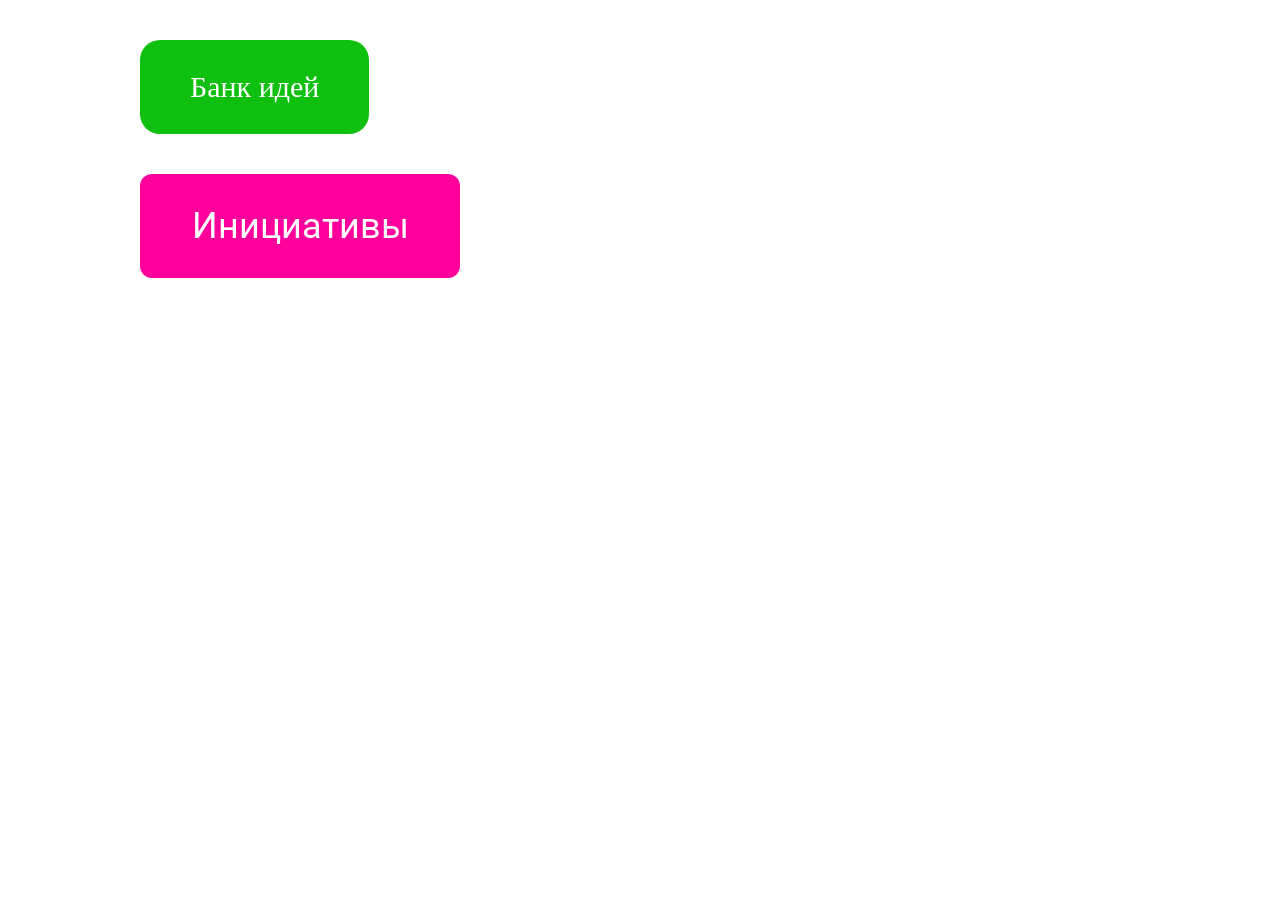
<file: frontend/index.html>
<!DOCTYPE html>
<html lang="en">
<head>
  <meta charset="UTF-8">
  <meta name="viewport" content="width=device-width, initial-scale=1.0">
  <title>Банк идей</title>
  <link rel="stylesheet" href="style.css">
  <link rel="preconnect" href="https://fonts.googleapis.com">
<link rel="preconnect" href="https://fonts.gstatic.com" crossorigin>
<link href="https://fonts.googleapis.com/css2?family=Roboto:ital,wght@0,100..900;1,100..900&display=swap" rel="stylesheet">
</head>
<body>
  <!-- <script src="index.js"></script> -->
    <header class="header_main">
          <div>
              <nav class="header_nav">
                  <p class="name">Банк идей</p>
              </nav>
          </div>
    </header>
    <main>
        <section class="inicitivi">
          <div class="conteiner">
            <a href="iniciativi.html", class="iniciativi_perehod">Инициативы</a>
          </div>
        </section>
    </main>
</body>
</html>
</file>
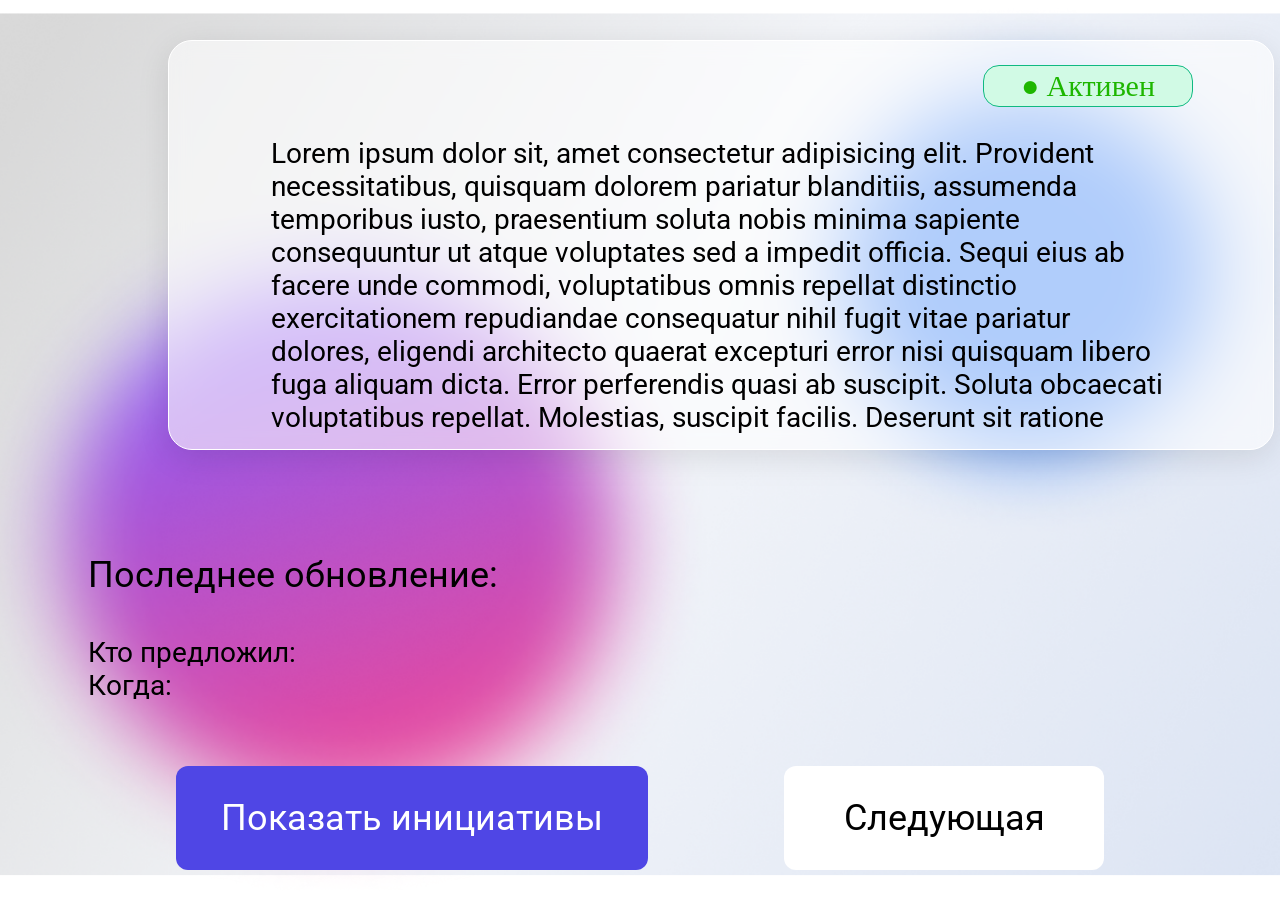
<file: frontend/iniciativi.html>
<!DOCTYPE html>
<html lang="en">
<head>
    <meta charset="UTF-8">
    <meta name="viewport" content="width=device-width, initial-scale=1.0">
    <link rel="stylesheet" href="style.css">
    <title>Инициативы</title>
    <link rel="preconnect" href="https://fonts.googleapis.com">
<link rel="preconnect" href="https://fonts.gstatic.com" crossorigin>
<link href="https://fonts.googleapis.com/css2?family=Roboto:ital,wght@0,100..900;1,100..900&display=swap" rel="stylesheet">
</head>
<body class="body_iniciativi">
    <header class="header_iniciativi">
        <div class="header_div_iniciativi">
            <nav class="header_nav_iniciativi">
                <nav class="nav_activ_iniciativi">
                    <p class="p_activ_iniciatici">● Активен</p>
                </nav>
                <nav class="nav_p_iniciativi">
                    <p class="p_iniciativi">
                    Lorem ipsum dolor sit, amet consectetur adipisicing elit. Provident necessitatibus, quisquam dolorem pariatur blanditiis, assumenda temporibus iusto, praesentium soluta nobis minima sapiente consequuntur ut atque voluptates sed a impedit officia. Sequi eius ab facere unde commodi, voluptatibus omnis repellat distinctio exercitationem repudiandae consequatur nihil fugit vitae pariatur dolores, eligendi architecto quaerat excepturi error nisi quisquam libero fuga aliquam dicta. Error perferendis quasi ab suscipit. Soluta obcaecati voluptatibus repellat. Molestias, suscipit facilis. Deserunt sit ratione labore modi numquam a minus consequatur fugit rem possimus eveniet odio et eius quod repellendus mollitia, repellat itaque quae aut blanditiis eaque! Cumque eos incidunt eius culpa maxime voluptates praesentium quos ipsam similique. Enim harum obcaecati nesciunt perspiciatis fugit reprehenderit illo iste animi, magni omnis esse, quaerat ipsa eligendi! Ipsa et repellendus expedita a soluta quia ad harum laboriosam deserunt? Laboriosam nisi molestias tempore necessitatibus earum fuga iste. Dolor recusandae repudiandae eius eos consequatur. Perspiciatis amet commodi rem eum debitis corporis. Consequuntur ex fugiat tempora asperiores quae mollitia cum blanditiis vel unde! Odit cupiditate ipsum corrupti, dolorum atque voluptate, odio distinctio mollitia minus aliquam soluta neque velit accusantium fuga non eaque. Fugiat doloribus vel corrupti amet, aspernatur natus ea ipsa et fugit laborum molestias enim architecto iste explicabo eius. Rerum accusantium, obcaecati sapiente delectus odit a non! Vitae sequi, asperiores laborum cumque eligendi quae facere totam quisquam eveniet aperiam consequuntur! Nulla, beatae ratione? Saepe eos tempora natus necessitatibus maiores ducimus alias pariatur cupiditate molestiae. Aut sit nostrum maxime praesentium cupiditate eius cumque? Optio nisi voluptas, debitis tempora distinctio sit excepturi ea sapiente quidem cupiditate officiis, voluptatem pariatur veniam ipsam quasi. Aperiam, sapiente doloremque error repudiandae commodi rerum. Voluptas, minus perferendis soluta iste rem ullam modi atque reiciendis ad hic sunt veniam excepturi dignissimos nulla sint tenetur nihil facere quisquam, quo esse similique dolorem. Ut qui nisi, laborum magnam, facere laudantium perspiciatis vitae totam velit unde minus quisquam voluptate nostrum non distinctio aliquam repellendus esse? Omnis quia deserunt cumque ex accusamus reiciendis laborum a, exercitationem, fuga ut iure quam assumenda illum recusandae ipsa? Debitis reiciendis omnis quasi, eum maiores pariatur culpa iusto esse facilis explicabo aut quisquam ab dolorum aspernatur illo at, est nisi, nesciunt sequi mollitia fugiat quae? Corrupti autem, ipsa dolorum provident sed libero, blanditiis tempora animi quasi odit recusandae, laborum minima ipsam maiores facere alias obcaecati odio iure rerum nemo et! Architecto iusto ducimus accusantium. Ut, perspiciatis voluptate. Ullam rerum nobis nisi temporibus atque?
                </p>
                </nav>
            </nav>
        </div>
    </header>
    <main class="main_iniciativi">
        <section class="main_section_iniciativi_1">
            <div class="main_div_iniciativi_1">
                <p class="main_p_iniciativi_1">Последнее обновление:</p>
                <p class="main_p_iniciativi_2">Кто предложил:</p>
                <p class="main_p_iniciativi_3">Когда:</p>
            </div>
        </section>
        <section class="main_section_iniciativi_2">
            <div class="main_div_iniciativi_2">
                <a href="index.html" class="main_a_iniciativi_1">Показать инициативы</a>
                <a href="" class="main_a_iniciativi_2">Следующая</a>
        </section>
            </div>  
    </main>
</body>
</html>
</file>
<file: frontend/style.css>
:root{
    --green: #10c010;
    --red: #f10b0b;
    --green_iniciativi: #1EB600;
}
*{
    margin: 0;
    padding: 0;
}
ul{
    list-style: none;
}
a{
    text-decoration: none;
}

/* Индекс */

.header_main{
    max-width: 1000px;
    max-height: 100px;
    padding: 40px 0;
    margin-inline: auto;
    font-display: center;
}
.header_nav{
    display: flex;
    justify-content: space-between;
}
.name{
    padding: 30px 50px;
    font-size: 30px;
    font-weight: 700px;
    color: white;
    background: var(--green);
    border-radius: 20px;
}
.conteiner{
    margin: auto;
    max-width: 1000px;
    display: flex;
    justify-content: space-between;
}
.iniciativi_perehod{
    display: flex;
    justify-content: center;
    align-items: center;
    max-width: 472px;
    max-height: 104px;
    width: 320px;
    height: 104px;
    color: #ffffff;
    background: #ff009d;
    font-size: 36px;
    font-family: "Roboto", serif;
    font-weight: 700px;
    border-radius: 12px;
}

/* Инициативы */

.body_iniciativi{
    background-image: url('images/fon_iniciativi.png');
    background-size: cover;
    background-attachment: fixed;
    background-position: center;
    background-repeat: no-repeat;
    min-height: 100vh;
}
.header_iniciativi{
    margin-inline: auto;
    padding: 72px 168px;
    padding-block: 40px;
}
.header_div_iniciativi{
    margin-inline:auto ;
    max-width: 1104px;
}
.nav_activ_iniciativi{
    padding: 24px 80px 30px 0;
    display: flex;
    justify-content: end;
}
.p_activ_iniciatici{
    display: flex;
    justify-content: center;
    align-items: center;
    max-width: 208px;
    max-height: 40px;
    width: 208px;
    height: 40px;
    font-size: 30px;
    font-weight: 700px;
    color: var(--green_iniciativi);
    background: #D1FAE5;
    border: 1px solid #10B981;
    border-radius: 16px;
}
.header_nav_iniciativi{
    width: 1104px;
    height: 408px;
    border: 1px solid #FFFFFF;
    border-radius: 24px;
    background-color: rgba(255, 255, 255, 0.6);
    backdrop-filter: blur(10px);
    -webkit-backdrop-filter: blur(10px);
    box-shadow: 0 8px 32px rgba(0, 0, 0, 0.1);
}
.nav_p_iniciativi{
    display: flex;
    justify-content: space-evenly;
}
.p_iniciativi{
    max-width: 900px;
    max-height: 300px;
    overflow-y: auto;
    color: var(#000);
    font-family: 'Roboto', serif;
    font-size: 28px;
}
.p_iniciativi::-webkit-scrollbar {
    display: none;
}
.main_iniciativi{
    max-width: 1104px;
    margin-inline: auto;
}
.main_section_iniciativi_1{
    padding-block: 64px;
}
.main_p_iniciativi_1{
    font-size: 36px;
    padding-bottom: 40px;
    font-family: "Roboto", serif;
}
.main_p_iniciativi_2{
    font-size: 28px;
    font-family: "Roboto", serif;
}
.main_p_iniciativi_3{
    font-size: 28px;
    font-family: "Roboto", serif;
}
.main_div_iniciativi_2{
    display: flex;
    justify-content: space-between;
    padding: 0 88px;
}
.main_a_iniciativi_1{
    display: flex;
    justify-content: center;
    align-items: center;
    max-width: 472px;
    max-height: 104px;
    width: 472px;
    height: 104px;
    color: #ffffff;
    background: #4F46E5;
    font-size: 36px;
    font-family: "Roboto", serif;
    font-weight: 700px;
    border-radius: 12px;
}
.main_a_iniciativi_2{
    display: flex;
    justify-content: center;
    align-items: center;
    max-width: 472px;
    max-height: 104px;
    width: 320px;
    height: 104px;
    color: #000000;
    background: #FFFFFF;
    font-size: 36px;
    font-family: "Roboto", serif;
    font-weight: 700px;
    border-radius: 12px;
}
</file>
